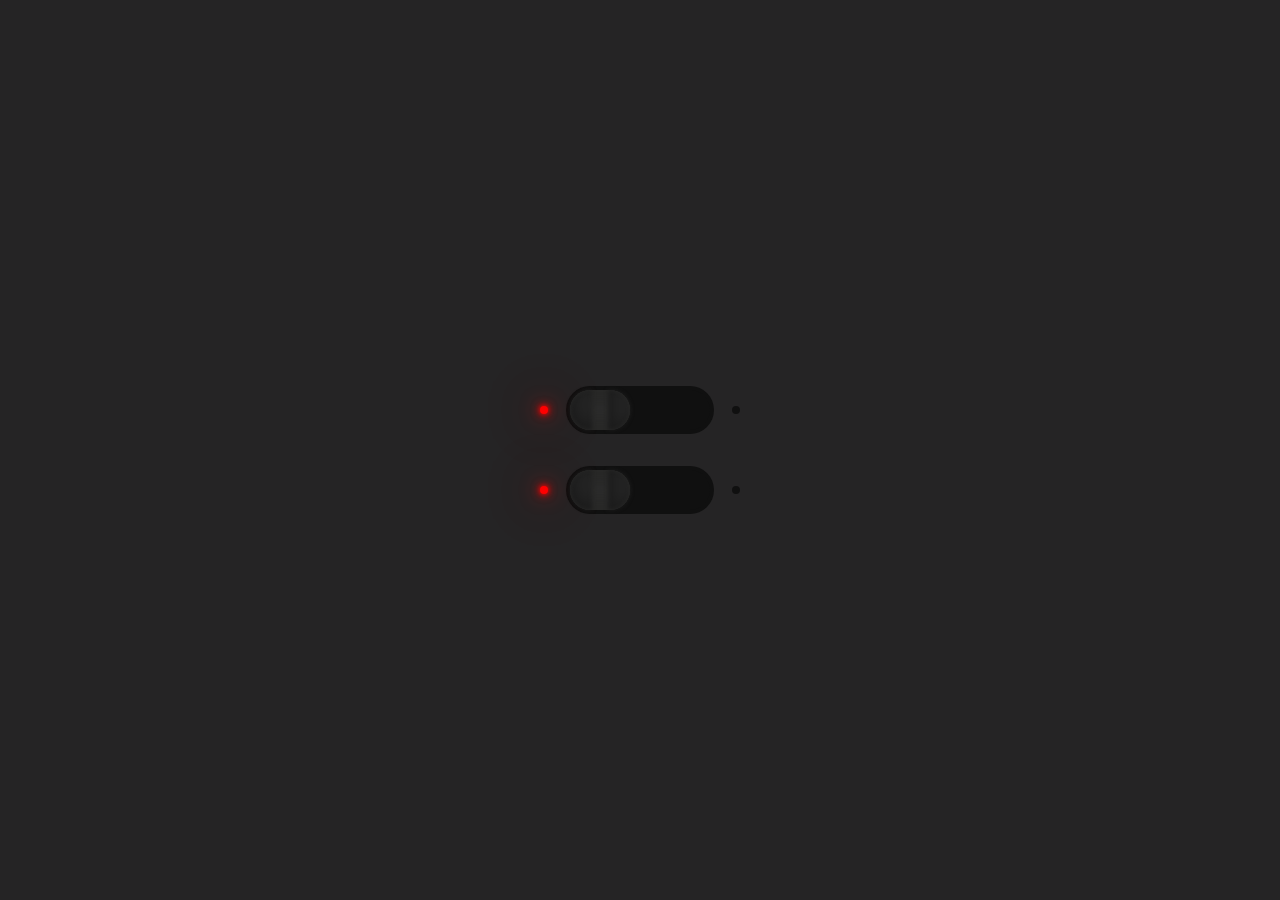
<file: activate or deactivate/index.html>
<!DOCTYPE html>
<html lang="en">
<head>
    <meta charset="UTF-8">
    <meta name="viewport" content="width=device-width, initial-scale=1.0">
    <title>Check box activate glow</title>
    <link rel="stylesheet" href="style.css">
</head>
<body>
    <label >
        <input type="checkbox">
        <span class="check"></span>
        <span class="btn"></span>
    </label>
    <label >
        <input type="checkbox">
        <span class="check"></span>
        <span class="btn"></span>
    </label>
</body>
</html>
</file>
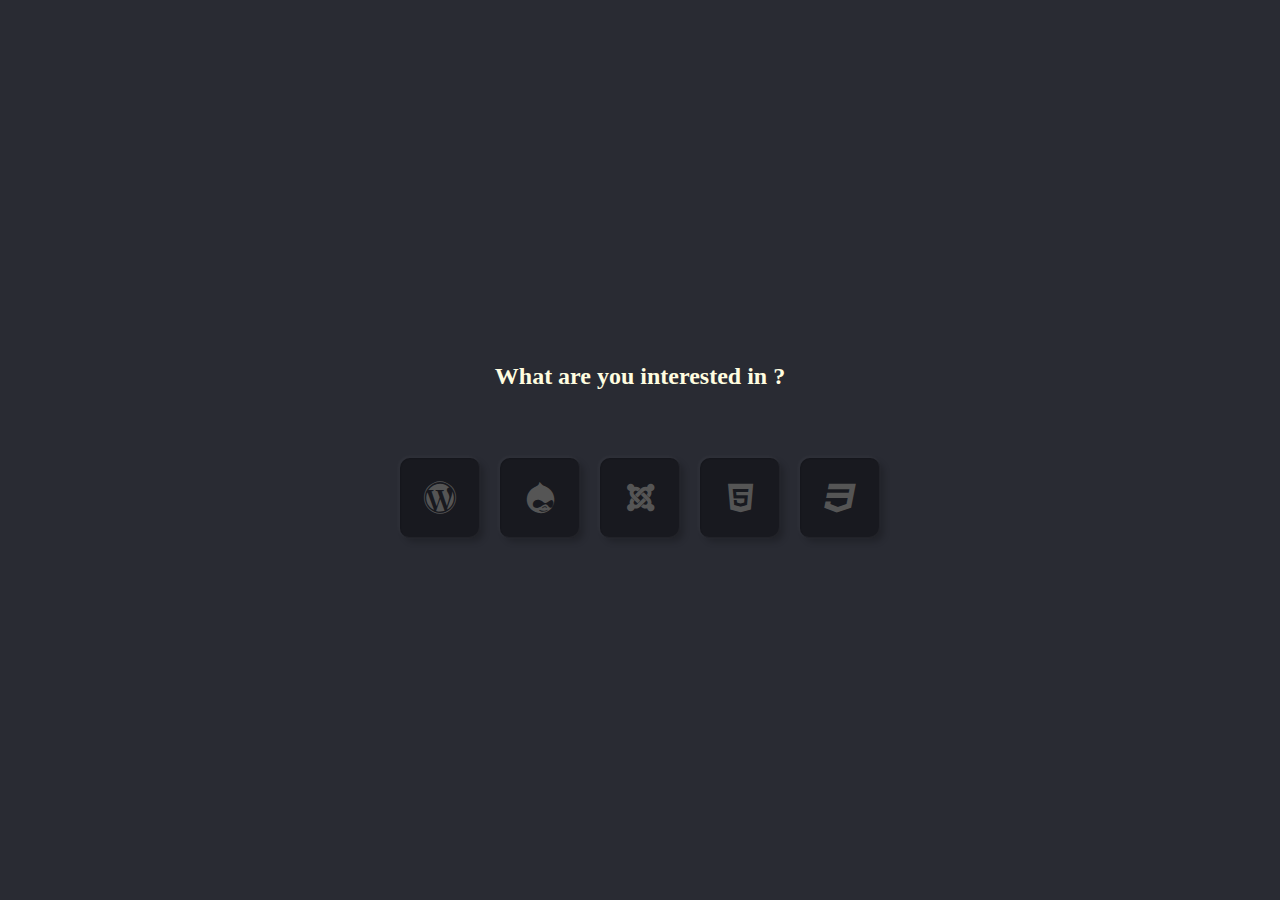
<file: Glowing color/index.html>
<!DOCTYPE html>
<html lang="en">
<head>
    <meta charset="UTF-8">
    <meta name="viewport" content="width=device-width, initial-scale=1.0">
    <title>Document</title>
    <link rel="stylesheet" href="https://stackpath.bootstrapcdn.com/font-awesome/4.7.0/css/font-awesome.min.css" integrity="sha384-wvfXpqpZZVQGK6TAh5PVlGOfQNHSoD2xbE+QkPxCAFlNEevoEH3Sl0sibVcOQVnN" crossorigin="anonymous">
    <link rel="stylesheet" href="style.css">
</head>
<body>
    <h2>What are you interested in ?</h2>
    <ul>
        <li>
            <label>
                <input type="checkbox">
                <div class="icon">
                    <i class="fa fa-wordpress"></i>
                </div>
            </label>
        </li>
        <li>
            <label>
                <input type="checkbox">
                <div class="icon">
                    <i class="fa fa-drupal"></i>
                </div>
            </label>
        </li>
        <li>
            <label>
                <input type="checkbox">
                <div class="icon">
                    <i class="fa fa-joomla"></i>
                </div>
            </label>
        </li>
        <li>
            <label>
                <input type="checkbox">
                <div class="icon">
                    <i class="fa fa-html5"></i>
                </div>
            </label>
        </li>
        <li>
            <label>
                <input type="checkbox">
                <div class="icon">
                    <i class="fa fa-css3"></i>
                </div>
            </label>
        </li>
    </ul>

</body>
</html>
</file>
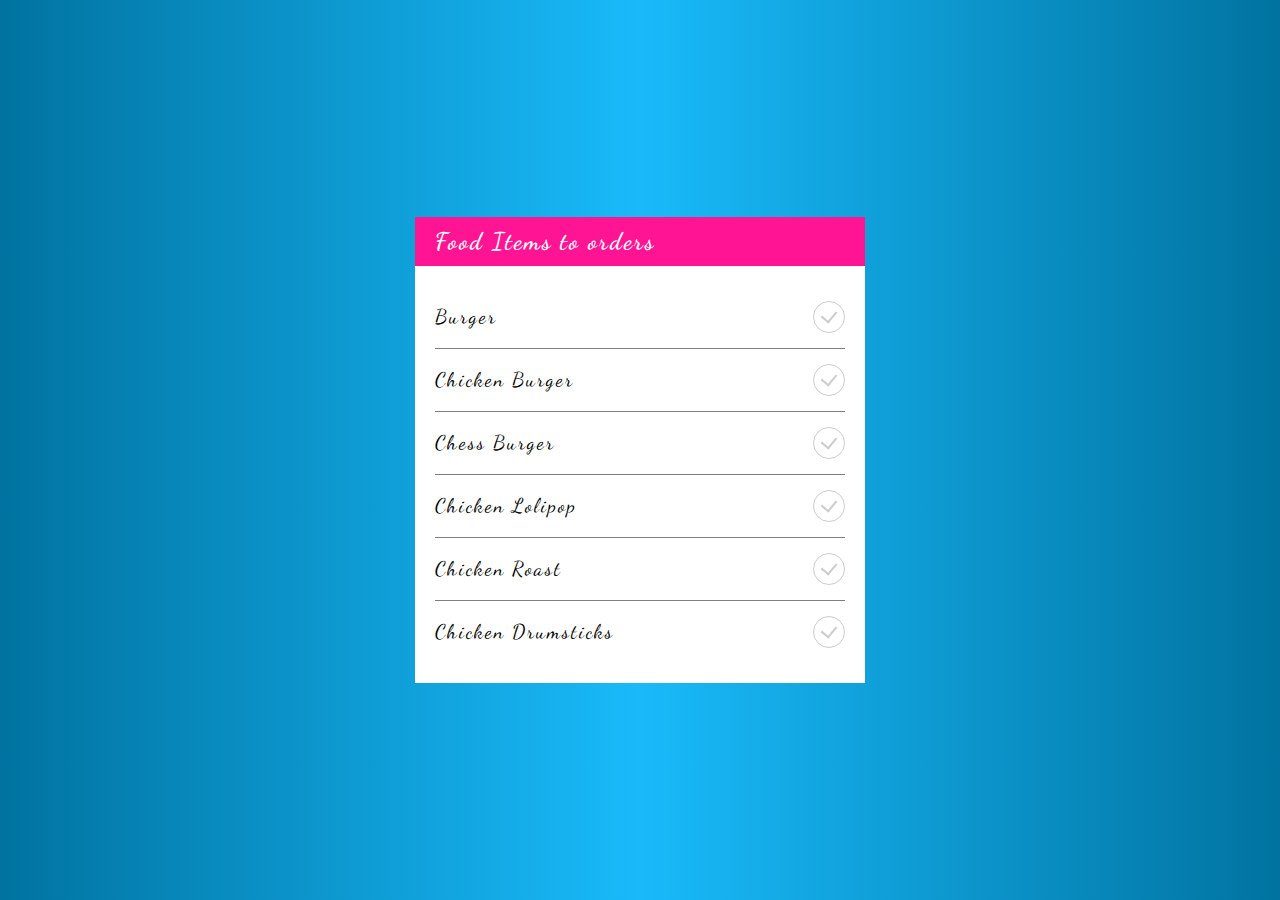
<file: list of items/index.html>
<!DOCTYPE html>
<html lang="en">
<head>
    <meta charset="UTF-8">
    <meta name="viewport" content="width=device-width, initial-scale=1.0">
    <title>List of food items</title>
    <link rel="stylesheet" href="style.css">
</head>
<body>
    <div class="list">
        <h2>Food Items to orders</h2>
        <ul>
            <li>
                <label>
                    <input type="checkbox">
                    <p>Burger</p>
                    <span>
                        
                    </span>
                </label>
            </li>
            <li>
                <label>
                    <input type="checkbox">
                    <p>Chicken Burger </p>
                    <span>
                        
                    </span>
                </label>
            </li>
            <li>
                <label>
                    <input type="checkbox">
                    <p>Chess Burger</p>
                    <span>
                        
                    </span>
                </label>
            </li>
            <li>
                <label>
                    <input type="checkbox">
                    <p>Chicken Lolipop</p>
                    <span></span>
                </label>
            </li>
            <li>
                <label>
                    <input type="checkbox">
                    <p>
                        Chicken Roast
                    </p>
                    <span>
                        
                    </span>
                </label>
            </li>
            <li>
                <label>
                    <input type="checkbox">
                    <p>Chicken Drumsticks</p>
                    <span>

                    </span>
                </label>
            </li>
        </ul>
    </div>
</body>
</html>
</file>
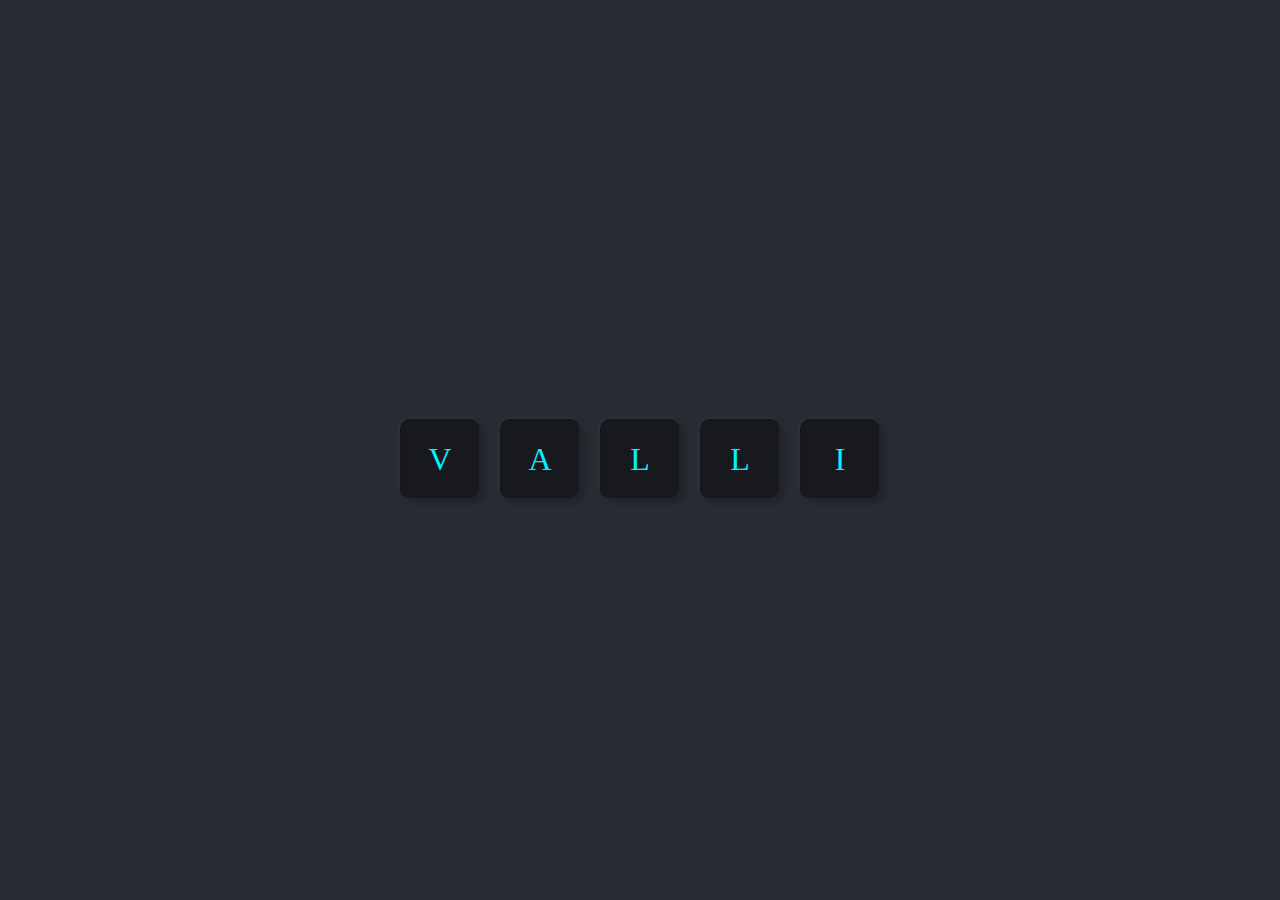
<file: Glowing color/valli-color rotate.html>
<!DOCTYPE html>
<html lang="en">
<head>
    <meta charset="UTF-8">
    <meta name="viewport" content="width=device-width, initial-scale=1.0">
    <title>Document</title>
    <link rel="stylesheet" href="https://stackpath.bootstrapcdn.com/font-awesome/4.7.0/css/font-awesome.min.css" integrity="sha384-wvfXpqpZZVQGK6TAh5PVlGOfQNHSoD2xbE+QkPxCAFlNEevoEH3Sl0sibVcOQVnN" crossorigin="anonymous">
    <link rel="stylesheet" href="style1.css">
</head>
<body>
    <ul>
        <li>
            <label>
                <input type="checkbox">
                <div class="icon">
                   <div class="l">V
                </div>
            </label>
        </li>
        <li>
            <label>
                <input type="checkbox">
                <div class="icon">
                    <div class="l">A</div>
                </div>
            </label>
        </li>
        <li>
            <label>
                <input type="checkbox">
                <div class="icon">
                  <div class="l">L</div>
                </div>
            </label>
        </li>
        <li>
            <label>
                <input type="checkbox">
                <div class="icon">
                   <div class="l">L</div>
                </div>
            </label>
        </li>
        <li>
            <label>
                <input type="checkbox">
                <div class="icon">
                    <div class="l">I</div>
                </div>
            </label>
        </li>
    </ul>

</body>
</html>
</file>
<file: activate or deactivate/style.css>
*{
    margin: 0;
    padding: 0;
    box-sizing: border-box;
}
body{
    display: flex;
    justify-content: center;
    align-items: center;
    height: 100vh;
    flex-direction: column;
    background-color: rgb(37,36,37);
}
label{
    position: relative;
    width: 140px;
    height: 40px;
    cursor: pointer;
    margin: 20px 0;

}
label input{
    opacity: 0;
}
label .check{
    position: absolute;
    top:0;
    left:0;
    cursor: pointer;
    width:100%;
    height: 100%;
    background-color: #101010;
    border-radius: 40px;
    box-shadow: 0 0 0 4px #101010;
}
.check::before{
    content: ' ';
    position: absolute;
    width: 8px;
    height: 8px;
    left:-30px;
    top:calc(50% - 4px);
    background-color: #f00;
    border-radius: 50%;
    box-shadow: 0 0 5px #f00,
                0 0 10px #f00,
                0 0 20px #f00,
                0 0 40px #f00,
                0 0 80px #f00;
}
.check::after{
    content: ' ';
    position: absolute;
    width: 8px;
    height: 8px;
    right:-30px;
    top:calc(50% - 4px);
    background-color: #101010;
    border-radius: 50%;
}
label input:checked ~.check::before{
    background-color: #101010;
    box-shadow: none;
}
label input:checked ~.check::after{
    background-color: #0f0;
    box-shadow: 0 0 5px #0f0,
                0 0 10px #0f0,
                0 0 20px #0f0,
                0 0 40px #0f0,
                0 0 80px #0f0;
}
.btn{
    position: absolute;
    top:0;
    left:0;
    width: 60px;
    height: 40px;
    background-color: #333;
    border-radius: 40px;
    box-shadow: inset 0 -20px 15px #292928,
                inset 0 20px 15px #292928;
}
.btn::before{
    content: ' ';
    position: absolute;
    top:0;
    left: 0;
    width:22px;
    height: 40px;
    background-color:#252525 ;
    border-top-left-radius: 80px;
    border-bottom-left-radius: 80px;
    filter:blur(2px);
    box-shadow: inset 5px -5px 15px rgba(0,0,0,.3);
}
.btn::after{
    content: ' ';
    position: absolute;
    top:0;
    right: 0;
    width:22px;
    height: 40px;
    background-color:#252525 ;
    border-top-right-radius: 80px;
    border-bottom-right-radius: 80px;
    filter:blur(2px);
    box-shadow: inset 5px -5px 15px rgba(0,0,0,.3);
}
label input:checked ~.btn{
    left:80px;
}
</file>
<file: Glowing color/style.css>
*{
    margin:0;
    padding: 0;
    box-sizing: border-box;
}
body{
    display:flex;
    justify-content: center;
    align-items: center;
    min-height: 100vh;
    flex-direction: column;
    background-color: #292b33;
}
h2{
    color: #fffde0;
    margin-bottom: 50px;
}
ul{
    position: relative;
    display: flex;
    
}
ul li{
    list-style-type:none;
}
ul li label{
    position: relative;

}
ul li label input[type="checkbox"]{
    position: relative;
    opacity: 0;
    cursor: pointer;
}
ul li label .icon{
    position: relative;
    width:80px;
    height:80px;
    background-color: #18191f;
    color:#555;
    font-size: 32px;
    margin: 0 10px;
    display: flex;
    justify-content: center;
    align-items: center;
    border-radius:10px;
    box-shadow: -1px -1px 4px rgba(255,255,255,.05),
    4px 4px 6px rgba(0,0,0,.2),
    inset -1px -1px 1px rgba(255,255,255,0.05),
    inset 1px 1px 1px rgba(0,0,0,0.1);

}

ul li label .icon::before{
    content:' ';
    position: absolute;
    top:2px;
    left:2px;
    width:calc(100%-5px);
    height:calc(50% - 2px);
    background-color: rgba(255,255,255,.05);
}
ul li label input[type="checkbox"]:checked ~.icon{
    box-shadow:inset 0px 0px 2px rgba(255,255,255,.05),
    inset 4px 4px 6px rgba(0,0,0,0.2);
}
ul li label input[type="checkbox"]:checked ~.icon .fa{
    color:#01f2ff;
    animation: animate 5s linear infinite;
}
@keyframes animate{
    0%
    {
        filter:hue-rotate(0deg);
        -webkit-filter: hue-rotate(0deg);
    }
    100%
    {
        filter:hue-rotate(360 deg);
        -webkit-filter: hue-rotate(3600deg);
        transform: rotate(360deg);
    }
}
</file>
<file: list of items/style.css>
@import url("https://fonts.googleapis.com/css2?family=Dancing+Script&display=swap");
*{
    margin:0;
    padding: 0;
    font-family:'Dancing Script',cursive;
}
body{
    display: flex;
    justify-content: center;
    align-items: center;
    min-height: 100vh;
    background:linear-gradient(to right,#0073a0,#19bafa,#0073a0);
}
.list{
    position: relative;
    background-color: #fff;
    width:450px;

}
.list:hover{
    box-shadow: 5px 5px 40px 4px #444;
}
.list h2{
    background-color: deeppink;
    color:#fff;
    padding: 10px 20px;
    font-weight:600;
    letter-spacing:2px;

}
.list ul{
    position: relative;
    padding:20px;
}
.list ul li{
    position: relative;
    list-style: none;
    padding: 15px 0px;
    border-bottom: 1px solid rgba(0,0,0,0.5);

}
.list ul li:last-child{
    border: none;
}
.list ul li label{
    position: relative;
    display: flex;
    cursor: pointer;
    justify-content: space-between;
    align-items: center;
}
.list ul li label input{
    opacity: 0;
    visibility: hidden;
    appearance: none;
}
.list ul li label p{
    position: absolute;
    font-size: 20px;
    letter-spacing: 2px;
}
.list ul li label span{
    position: relative;
    width: 30px;
    height:30px;
    border: 1px solid #ccc;
    border-radius: 50%;
    display: flex;
    justify-content: center;
    align-items: center;
}
.list ul li label span::before{
    content:'';
    position:absolute;
    top:8px;
    width:12px;
    height:8px;
    border-left: 2px solid #ccc;
    border-bottom: 2px solid #ccc;
    transform: rotate(-50deg);
}
.list ul label input:checked ~p{
    text-decoration: line-through;
    color: #FA8072;
    font-weight: 300;
}
.list ul label input:checked ~span{
    border:1px solid #03a9f4;
    background-color: #03a9f4;
}
.list ul label input:checked ~span::before{
    border-left: 2px solid #fff;
    border-bottom: 2px solid #fff;
}
</file>
<file: Glowing color/style1.css>
*{
    margin:0;
    padding: 0;
    box-sizing: border-box;
}
body{
    display:flex;
    justify-content: center;
    align-items: center;
    min-height: 100vh;
    flex-direction: column;
    background-color: #292b33;
}
h2{
    color: #fffde0;
    margin-bottom: 50px;
}
ul{
    position: relative;
    display: flex;
    
}
ul li{
    list-style-type:none;
}
ul li label{
    position: relative;

}
ul li label input[type="checkbox"]{
    position: relative;
    opacity: 0;
    cursor: pointer;
}
ul li label .icon{
    position: relative;
    width:80px;
    height:80px;
    background-color: #18191f;
    color:#555;
    font-size: 32px;
    margin: 0 10px;
    display: flex;
    justify-content: center;
    align-items: center;
    border-radius:10px;
    box-shadow: -1px -1px 4px rgba(255,255,255,.05),
    4px 4px 6px rgba(0,0,0,.2),
    inset -1px -1px 1px rgba(255,255,255,0.05),
    inset 1px 1px 1px rgba(0,0,0,0.1);

}

ul li label .icon::before{
    content:' ';
    position: absolute;
    top:2px;
    left:2px;
    width:calc(100%-5px);
    height:calc(50% - 2px);
    background-color: rgba(255,255,255,.05);
}
ul li label input[type="checkbox"]:checked ~.icon{
    box-shadow:inset 0px 0px 2px rgba(255,255,255,.05),
    inset 4px 4px 6px rgba(0,0,0,0.2);
}
.icon .l{
    color:#01f2ff;
    animation: animate 5s linear infinite;
}
@keyframes animate{
    0%
    {
        filter:hue-rotate(0deg);
        -webkit-filter: hue-rotate(0deg);
    }
    100%
    {
        filter:hue-rotate(360 deg);
        -webkit-filter: hue-rotate(3600deg);
        transform: rotate(360deg);
    }
}
</file>
